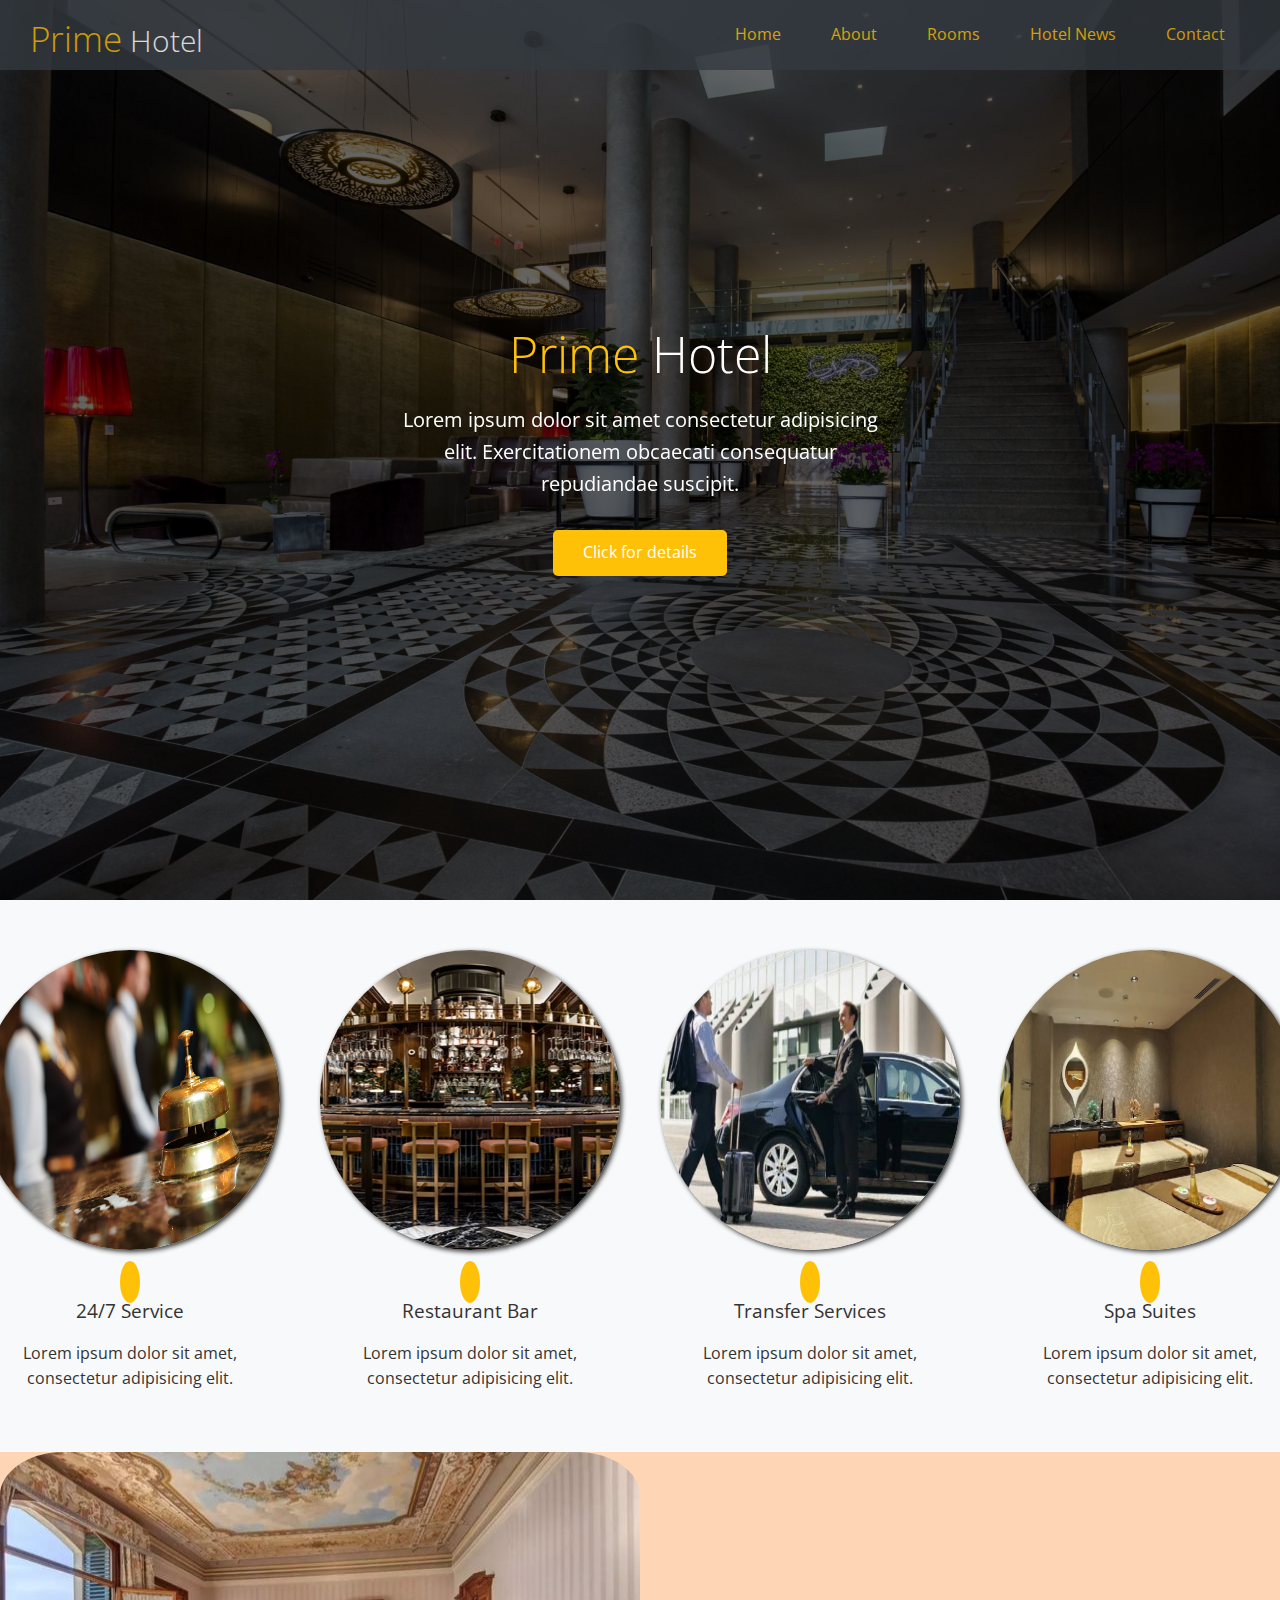
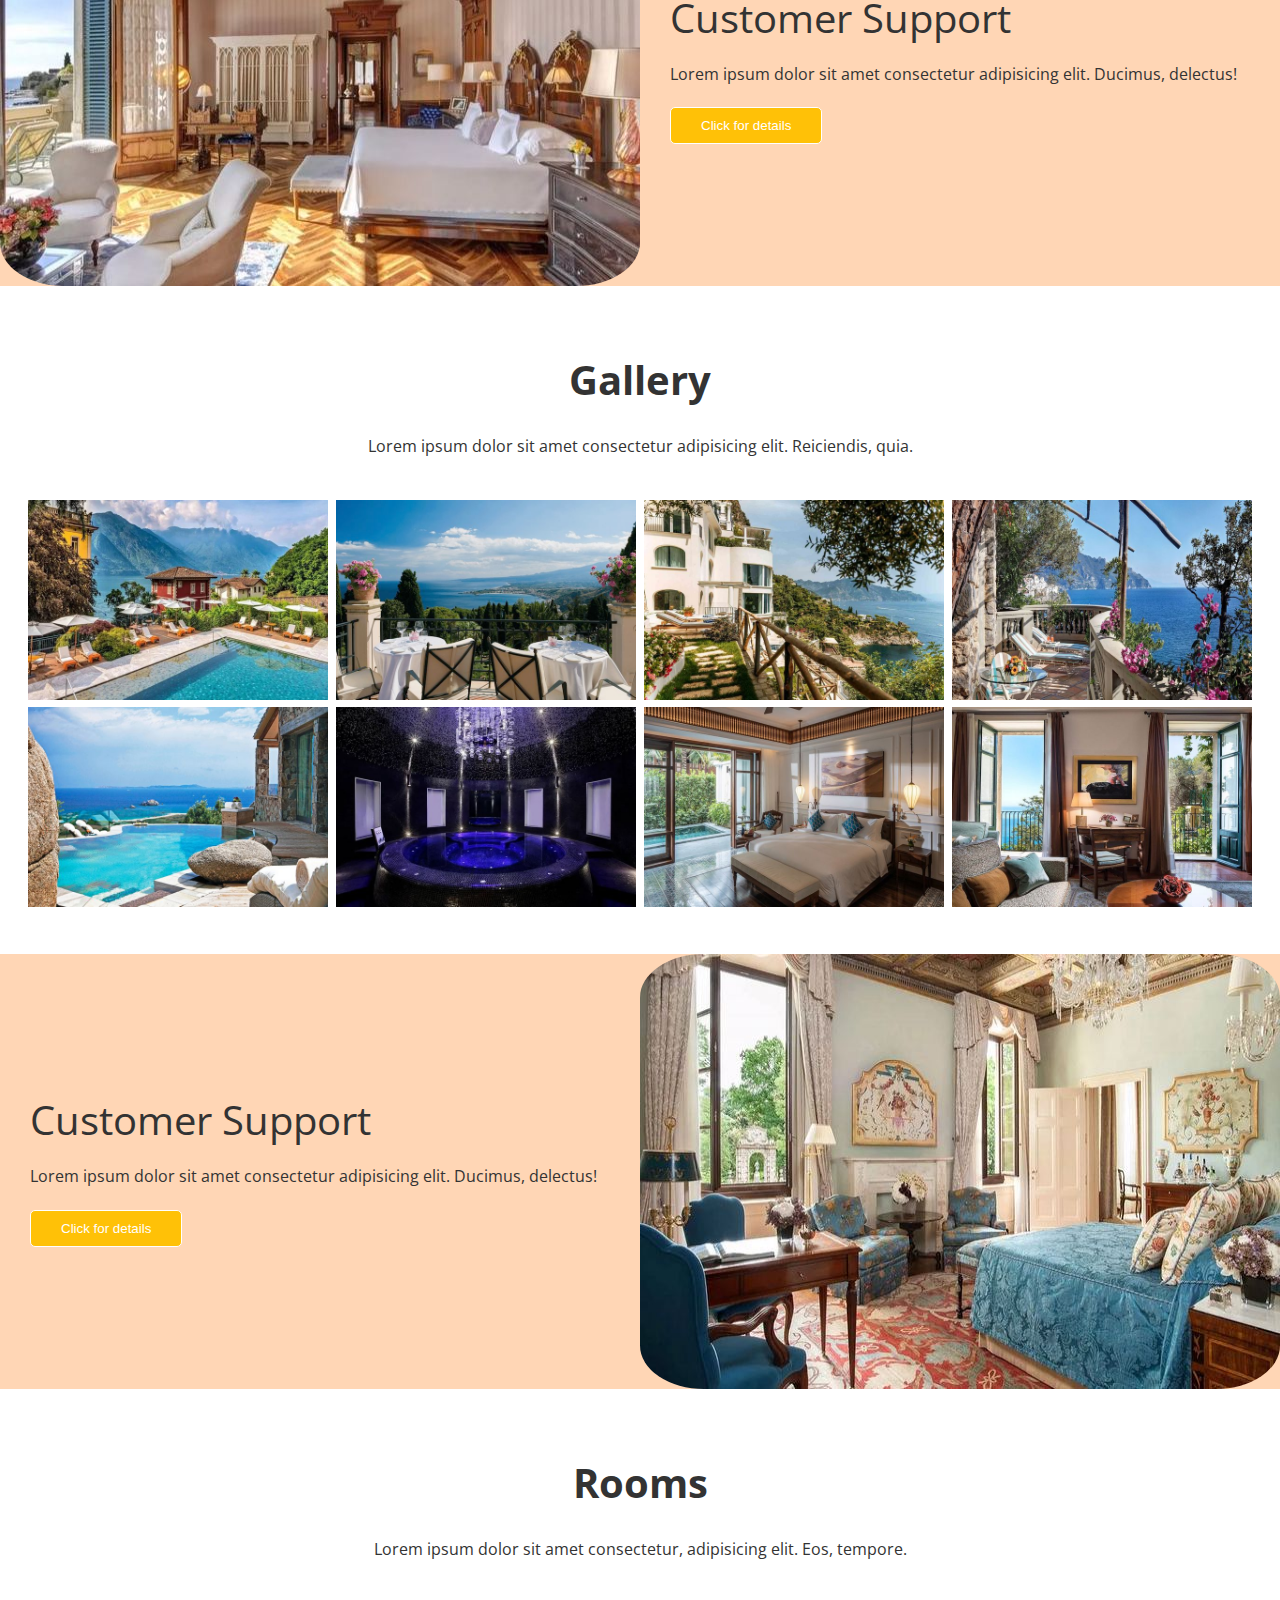
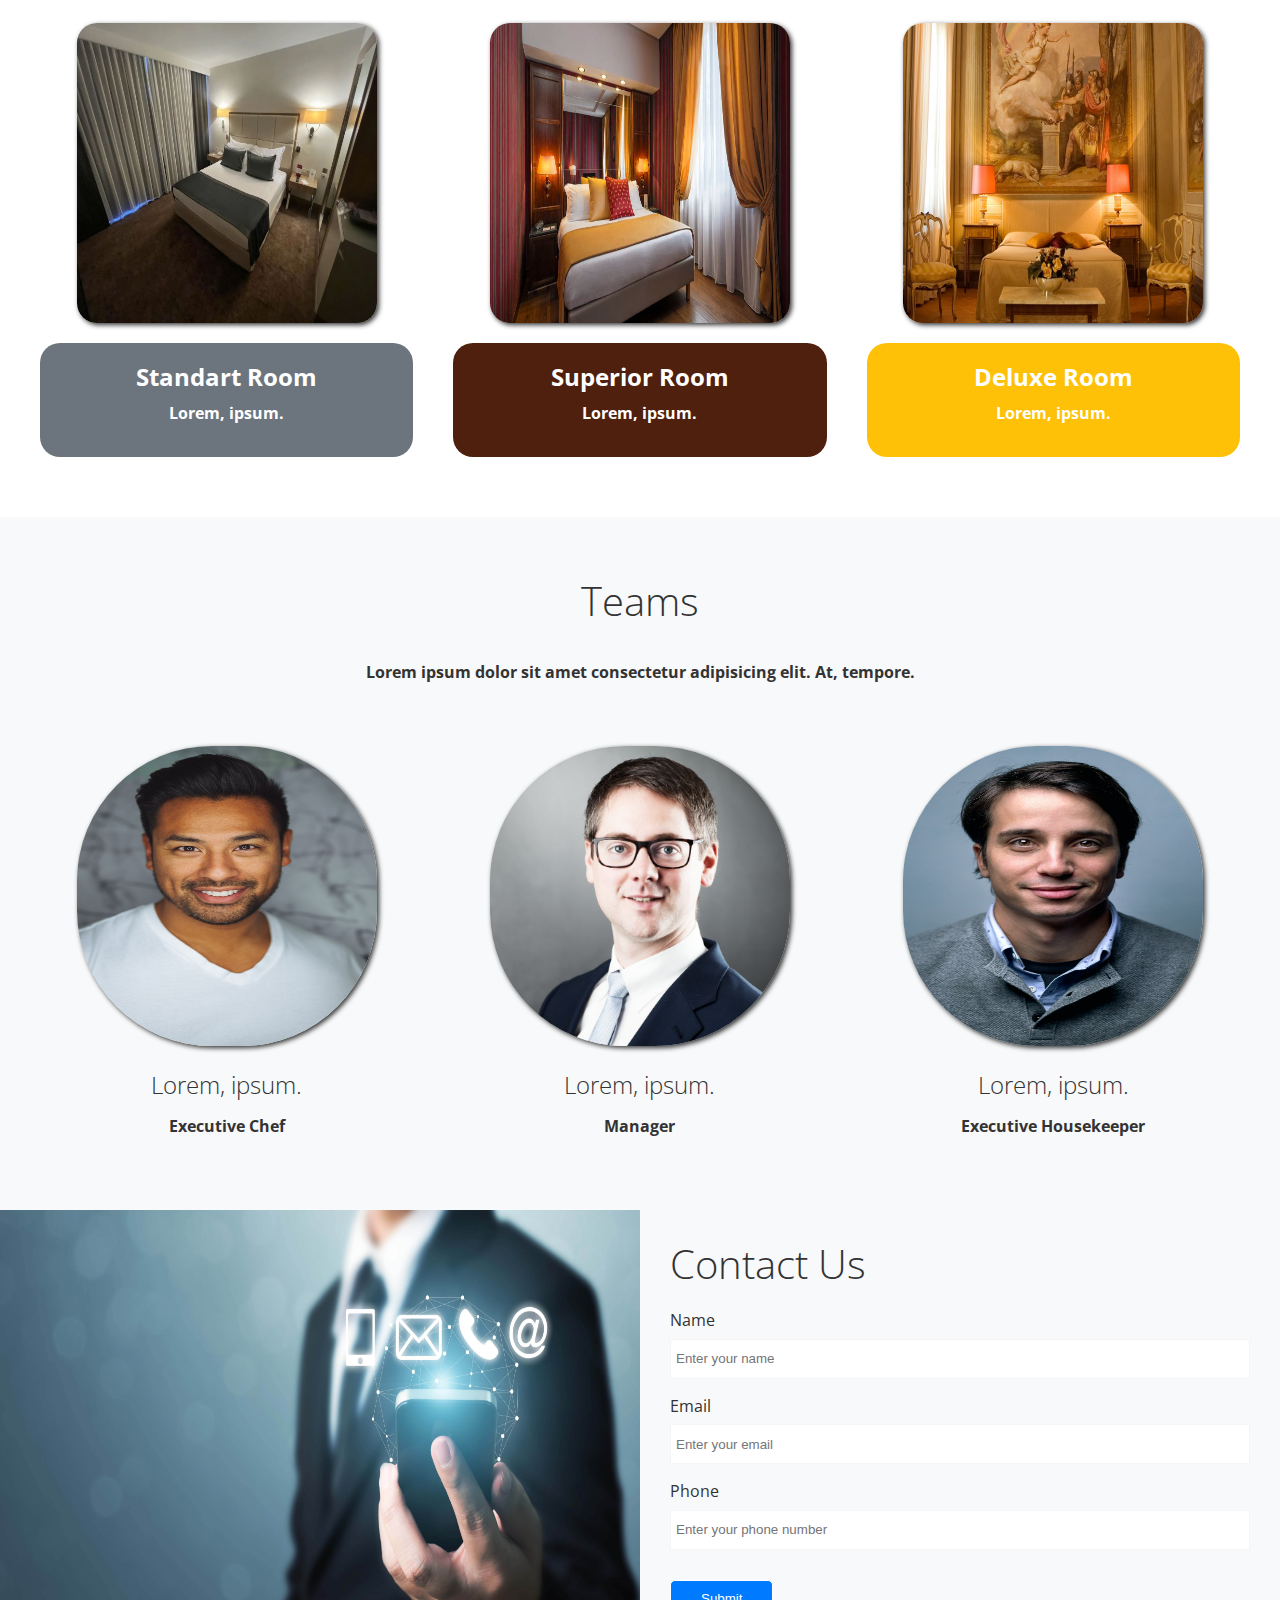
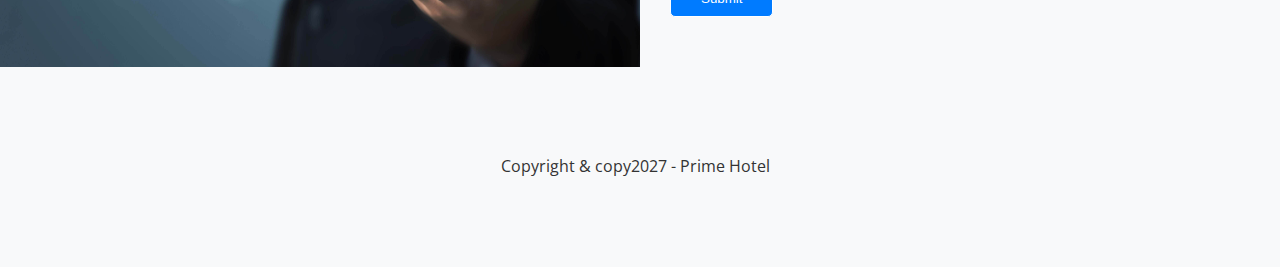
<file: Hotel-Proje/index.html>
<!DOCTYPE html>
<html lang="en">
  <head>
    <meta charset="UTF-8" />
    <meta http-equiv="X-UA-Compatible" content="IE=edge" />
    <meta name="viewport" content="width=device-width, initial-scale=1.0" />
    <link
      rel="stylesheet"
      href="https://cdnjs.cloudflare.com/ajax/libs/font-awesome/6.4.0/css/all.min.css"
      integrity="sha512-iecdLmaskl7CVkqkXNQ/ZH/XLlvWZOJyj7Yy7tcenmpD1ypASozpmT/E0iPtmFIB46ZmdtAc9eNBvH0H/ZpiBw=="
      crossorigin="anonymous"
      referrerpolicy="no-referrer"
    />

    <link rel="stylesheet" href="hotelutils.css" />
    <link rel="stylesheet" href="hotelstyle.css" />
    <title>Document</title>
    <style></style>
  </head>

  <body>
    <header id="home" class="main-header">
      <div class="navbar">
        <h1 class="logo">
          <i class="fas fa-suitcase-rolling"></i>
          <span>Prime</span> Hotel
        </h1>
        <nav>
          <ul>
            <li><a href="#home">Home</a></li>
            <li><a href="#about">About</a></li>
            <li><a href="#rooms">Rooms</a></li>
            <li><a href="hotel-info.html">Hotel News</a></li>
            <li><a href="#contact">Contact</a></li>
          </ul>
        </nav>
      </div>
      <div class="content">
        <h1><span id="content-span">Prime </span> Hotel</h1>
        <p>
          Lorem ipsum dolor sit amet consectetur adipisicing elit.
          Exercitationem obcaecati consequatur repudiandae suscipit.
        </p>
        <a href="" class="btn btn-warning">
          <i class="fas fa-info-circle"></i>
          Click for details</a
        >
      </div>
    </header>
    <main>
      <!-- services -->
      <section id="services" class="icons bg-light">
        <div class="flex-items">
          <div>
            <div>
              <img src="img/servicebell.jpg" alt="" />
            </div>
            <i class="fas fa-concierge-bell fa-3x"></i>
            <div>
              <h3>24/7 Service</h3>
              <p>Lorem ipsum dolor sit amet, consectetur adipisicing elit.</p>
            </div>
          </div>

          <div>
            <div>
              <img src="img/restaurantbar.jpg" alt="" />
            </div>
            <i class="fas fa-utensils fa-3x"></i>
            <div>
              <h3>Restaurant Bar</h3>
              <p>Lorem ipsum dolor sit amet, consectetur adipisicing elit.</p>
            </div>
          </div>

          <div>
            <div>
              <img src="img/transfer service.jpg" alt="" />
            </div>
            <i class="fas fa-bus fa-3x"></i>
            <div>
              <h3>Transfer Services</h3>
              <p>Lorem ipsum dolor sit amet, consectetur adipisicing elit.</p>
            </div>
          </div>

          <div>
            <div>
              <img src="img/spa-suites.jpg" alt="" />
            </div>
            <i class="fas fa-spa fa-3x"></i>
            <div>
              <h3>Spa Suites</h3>
              <p>Lorem ipsum dolor sit amet, consectetur adipisicing elit.</p>
            </div>
          </div>
        </div>
      </section>

      <!-- about -->
      <section id="about" class="about flex-columns">
        <div class="row">
          <div class="column">
            <div class="column-1">
              <img src="img/customersup1.jpg" alt="" />
            </div>
          </div>
          <div class="column">
            <div class="column-2">
              <h2>Customer Support</h2>
              <p>
                Lorem ipsum dolor sit amet consectetur adipisicing elit.
                Ducimus, delectus!
              </p>
              <button class="btn btn-warning btn-hover">
                Click for details
              </button>
            </div>
          </div>
        </div>
      </section>

      <!-- gallery  -->

      <section id="gallery " class="gallery flex-grid section-padding">
        <header class="section-header">
          <h2>Gallery</h2>
          <p>
            Lorem ipsum dolor sit amet consectetur adipisicing elit. Reiciendis,
            quia.
          </p>
        </header>
        <div class="row">
          <div class="column">
            <img src="img/hotelfoto1.jpg" alt="" />
            <img src="img/hotelfoto2.jpg" alt="" />
          </div>
          <div class="column">
            <img src="img/hotelfoto3.jpg" alt="" />
            <img src="img/hotelfoto4.jpg" alt="" />
          </div>
          <div class="column">
            <img src="img/hotelfoto5.jpg" alt="" />
            <img src="img/hotelfoto6.jpg" alt="" />
          </div>
          <div class="column">
            <img src="img/hotelfoto7.jpg" alt="" />
            <img src="img/hotelfoto8.jpg" alt="" />
          </div>
        </div>
      </section>

      <!-- about -->
      <section class="about flex-columns flex-reverse">
        <div class="row">
          <div class="column">
            <div class="column-1">
              <img src="img/luxhotel.jpg" alt="" />
            </div>
          </div>
          <div class="column">
            <div class="column-2">
              <h2>Customer Support</h2>
              <p>
                Lorem ipsum dolor sit amet consectetur adipisicing elit.
                Ducimus, delectus!
              </p>
              <button class="btn btn-warning">Click for details</button>
            </div>
          </div>
        </div>
      </section>
      <!-- rooms -->
      <section id="rooms" class="rooms section-padding">
        <header class="section-header">
          <h2>Rooms</h2>
          <p>
            Lorem ipsum dolor sit amet consectetur, adipisicing elit. Eos,
            tempore.
          </p>
        </header>
        <div class="flex-items">
          <div class="card">
            <img src="img/room2.jpg" class="card-1" />
            <div class="card-body bg-secondary">
              <h2>Standart Room</h2>
              <p>Lorem, ipsum.</p>
            </div>
          </div>
          <div class="card">
            <img src="img/room3.jpg" />
            <div class="card-body card-2">
              <h2>Superior Room</h2>
              <p>Lorem, ipsum.</p>
            </div>
          </div>
          <div class="card">
            <img src="img/room1.jpg" class="card-3" />
            <div class="card-body bg-warning">
              <h2>Deluxe Room</h2>
              <p>Lorem, ipsum.</p>
            </div>
          </div>
        </div>
      </section>
      <!-- teams -->
      <section id="teams" class="teams section-padding bg-light">
        <header class="section-header">
          <h2>Teams</h2>
          <p>
            Lorem ipsum dolor sit amet consectetur adipisicing elit. At,
            tempore.
          </p>
        </header>

        <div class="flex-items">
          <div>
            <img src="img/executivechef.jpg" />
            <h2>Lorem, ipsum.</h2>
            <p>Executive Chef</p>
          </div>
          <div>
            <img src="img/manager.jpg" id="teams-manager" />
            <h2>Lorem, ipsum.</h2>
            <p>Manager</p>
          </div>
          <div>
            <img src="img/executivehousekeeper.jpg" />
            <h2>Lorem, ipsum.</h2>
            <p>Executive Housekeeper</p>
          </div>
        </div>
      </section>

      <!-- contact -->

      <section id="contact" class="contact flex-columns">
        <div class="row">
          <div class="column">
            <div class="column-1">
              <img src="img/contact11.jpg" alt="" />
            </div>
          </div>
          <div class="column">
            <div class="column-2 bg-light">
              <h2>Contact Us</h2>
              <form action="" class="contact-form">
                <div class="form-control">
                  <label for="name">Name</label>
                  <input type="text" id="name" placeholder="Enter your name" />
                </div>
                <div class="form-control">
                  <label for="email">Email</label>
                  <input
                    type="email"
                    id="email"
                    placeholder="Enter your email"
                  />
                </div>
                <div class="form-control">
                  <label for="phone">Phone</label>
                  <input
                    type="number"
                    id="phone"
                    placeholder="Enter your phone number"
                  />
                </div>
                <button type="submit" class="btn btn-primary">Submit</button>
              </form>
            </div>
          </div>
        </div>
      </section>
    </main>

    <footer class="footer bg-light">
      <div class="social">
        <a href="#"><i class="fab fa-facebook fa-2x"></i></a>
        <a href="#"><i class="fab fa-twitter fa-2x"></i></a>
        <a href="#"><i class="fab fa-youtube fa-2x"></i></a>
        <a href="#"><i class="fab fa-linkedin fa-2x"></i></a>
        <p>Copyright & copy2027 - Prime Hotel</p>
      </div>
    </footer>
  </body>
</html>
</file>
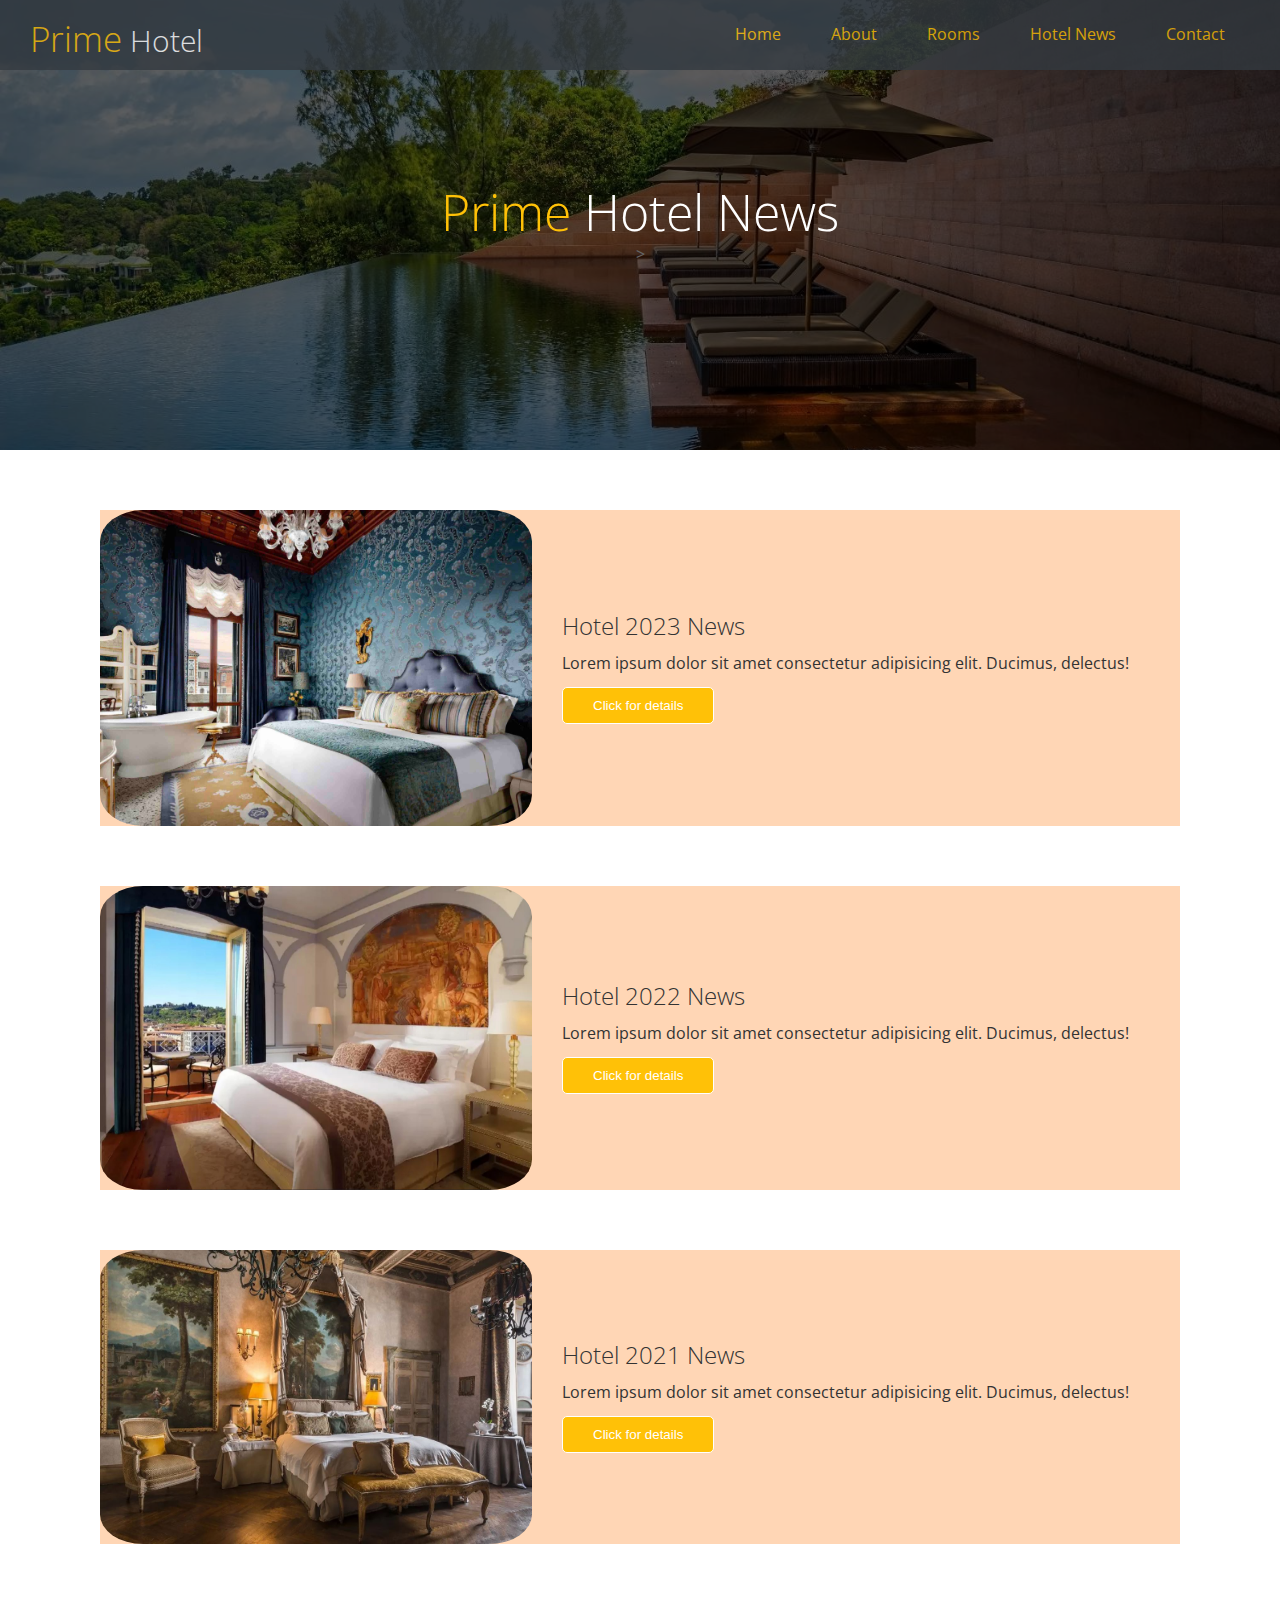
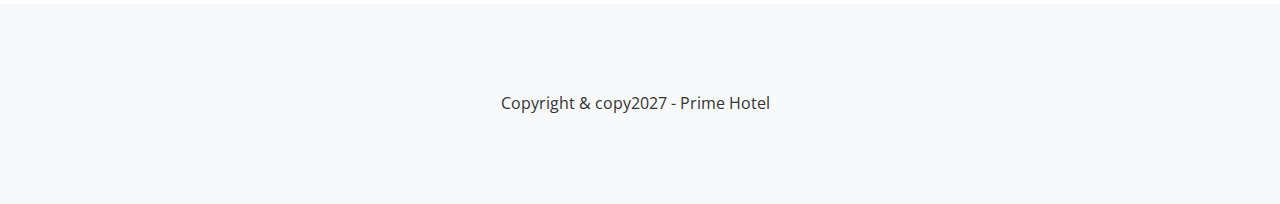
<file: Hotel-Proje/hotel-info.html>
<!DOCTYPE html>
<html lang="en">
  <head>
    <meta charset="UTF-8" />
    <meta http-equiv="X-UA-Compatible" content="IE=edge" />
    <meta name="viewport" content="width=device-width, initial-scale=1.0" />
    <link
      rel="stylesheet"
      href="https://cdnjs.cloudflare.com/ajax/libs/font-awesome/6.4.0/css/all.min.css"
      integrity="sha512-iecdLmaskl7CVkqkXNQ/ZH/XLlvWZOJyj7Yy7tcenmpD1ypASozpmT/E0iPtmFIB46ZmdtAc9eNBvH0H/ZpiBw=="
      crossorigin="anonymous"
      referrerpolicy="no-referrer"
    />

    <link rel="stylesheet" href="../Hotel-Proje/hotelutils.css" />
    <link rel="stylesheet" href="../Hotel-Proje/hotelstyle.css" />
    <title>Document</title>
    <style></style>
  </head>

  <body>
    <header id="home" class="main-header hotelinfo">
      <div class="navbar">
        <h1 class="logo">
          <i class="fas fa-suitcase-rolling"></i>
          <span>Prime</span> Hotel
        </h1>
        <nav>
          <ul>
            <li><a href="index.html">Home</a></li>
            <li><a href="index.html#about">About</a></li>
            <li><a href="index.html#rooms">Rooms</a></li>
            <li><a href="hotel-info.html">Hotel News</a></li>
            <li><a href="index.html#contact">Contact</a></li>
          </ul>
        </nav>
      </div>
      <div class="content">
        <h1><span id="content-span">Prime </span> Hotel News</h1>

        >
      </div>
    </header>
    <main>
      <!-- articles -->
      <section class="articles">
        <article id="article" class="articles flex-columns">
          <div class="row">
            <div class="column">
              <div class="column-1">
                <img src="img/hotelnews1.jpg" alt="" />
              </div>
            </div>
            <div class="column">
              <div class="column-2">
                <h2>Hotel 2023 News</h2>
                <p>
                  Lorem ipsum dolor sit amet consectetur adipisicing elit.
                  Ducimus, delectus!
                </p>
                <button class="btn btn-warning btn-hover">
                  Click for details
                </button>
              </div>
            </div>
          </div>
        </article>
        <article id="artic" class="articles flex-columns">
          <div class="row">
            <div class="column">
              <div class="column-1">
                <img src="img/hotelnews2.jpg" alt="" />
              </div>
            </div>
            <div class="column">
              <div class="column-2">
                <h2>Hotel 2022 News</h2>
                <p>
                  Lorem ipsum dolor sit amet consectetur adipisicing elit.
                  Ducimus, delectus!
                </p>
                <button class="btn btn-warning btn-hover">
                  Click for details
                </button>
              </div>
            </div>
          </div>
        </article>
        <article id="artic" class="articles flex-columns">
          <div class="row">
            <div class="column">
              <div class="column-1">
                <img src="img/hotel-news3.jpg" alt="" />
              </div>
            </div>
            <div class="column">
              <div class="column-2">
                <h2>Hotel 2021 News</h2>
                <p>
                  Lorem ipsum dolor sit amet consectetur adipisicing elit.
                  Ducimus, delectus!
                </p>
                <button class="btn btn-warning btn-hover">
                  Click for details
                </button>
              </div>
            </div>
          </div>
        </article>
      </section>
    </main>

    <footer class="footer bg-light">
      <div class="social">
        <a href="#"><i class="fab fa-facebook fa-2x"></i></a>
        <a href="#"><i class="fab fa-twitter fa-2x"></i></a>
        <a href="#"><i class="fab fa-youtube fa-2x"></i></a>
        <a href="#"><i class="fab fa-linkedin fa-2x"></i></a>
        <p>Copyright & copy2027 - Prime Hotel</p>
      </div>
    </footer>
  </body>
</html>
</file>
<file: Hotel-Proje/hotelutils.css>
/* buton stilleri veya zemin rengi vs buraya yazılcak */

:root {
  --white: #fff;
  --primary: #007bff;
  --secondary: #6c757d;
  --success: #28a745;
  --danger: #dc3545;
  --warning: #ffc107;
  --info: #17a2b8;
  --dark: #343a40;
  --light: #f8f9fa;
}

/* text color */

.text-primary {
  color: var(--primary);
}
.text-secondary {
  color: var(--secondary);
}
.text-success {
  color: var(--success);
}
.text-danger {
  color: var(--danger);
}
.text-warning {
  color: var(--warning);
}
.text-info {
  color: var(--info);
}
.text-dark {
  color: var(--dark);
}
.text-light {
  color: var(--light);
}

/* bg-colors */

.bg-primary {
  background-color: var(--primary);
}
.bg-secondary {
  background-color: var(--secondary);
}
.bg-success {
  background-color: var(--success);
}
.bg-danger {
  background-color: var(--danger);
}
.bg-warning {
  background-color: var(--warning);
}
.bg-info {
  background-color: var(--info);
}

.bg-dark {
  background-color: var(--dark);
}
.bg-light {
  background-color: var(--light);
}

/* buttons */

.btn {
  cursor: pointer;
  display: inline-block;
  padding: 10px 30px;
  border: none;
  border-radius: 5px;
}

.btn:hover {
  opacity: 0.9;
}

.btn-primary {
  color: var(--white);
  background-color: var(--primary);
}

.btn-secondary {
  color: var(--white);
  background-color: var(--secondary);
}

.btn-success {
  color: var(--white);
  background-color: var(--success);
}

.btn-danger {
  color: var(--white);
  background-color: var(--danger);
}

.btn-warning {
  color: var(--white);
  background-color: var(--warning);
}

.btn-dark {
  color: var(--white);
  background-color: var(--dark);
}

.btn-light {
  color: var(--white);
  background-color: var(--light);
}

/* outlines */
.btn-outline-primary {
  background-color: transparent;
  border: 1px solid var(--primary);
  color: var(--dark);
}
.btn-outline {
  background-color: transparent;
  border: 1px solid var(--white);
  color: var(--white);
}
/* hover */
.btn-outline-primary:hover {
  background-color: var(--primary);
  border: 1px solid var(--primary);
  color: var(--white);
}

/* flex items */
.flex-items {
  display: flex;
  justify-content: center;
  text-align: center;
  height: 100%;
}

.flex-items > div {
  padding: 2rem;
  flex-basis: 100%;
}

.flex-items img {
  border-radius: 50%;
  box-shadow: 2px 2px 5px rgba(0, 0, 0, 0.8);
  transition: transform 0.9s ease;
}

.flex-items img:hover {
  transform: scale(0.9);

  transition: 0.8s;
}
/* icons */

.icons {
  padding: 30px;
}

.icons h3 {
  font-weight: 400;
  margin-bottom: 15px;
}

.icons i {
  background-color: var(--warning);
  color: #2e2117;
  padding: 1rem;
  border-radius: 50%;
  margin-bottom: 1.5rem;
}

/* flex columns */
.flex-columns.flex-reverse .row {
  flex-direction: row-reverse;
}
.flex-columns .row {
  display: flex;
  flex-direction: row;
  flex-wrap: wrap;
  width: 100%;
}

.flex-columns .column {
  flex: 1;
}

.flex-columns.articles .column:nth-child(odd) {
  flex: 2;
}
.flex-columns.articles .column:nth-child(even) {
  flex: 3;
}

.flex-columns .column .column-1,
.flex-columns .column .column-2 {
  background-color: #ffd6b5;
  height: 100%;
}

.flex-columns .column-2 {
  display: flex;
  flex-direction: column;
  align-items: flex-start;
  justify-content: center;
  padding: 3rem;
}

.flex-columns img {
  width: 100%;
  height: 100%;
  border-radius: 10%;
  transition: transform 0.9s ease;
}

.flex-columns img:hover {
  transform: scale(0.7);
  transition: 0.9s;
}

.column-2 button {
  border: 1px solid var(--white);
}

/* flex grid */
.flex-grid .row {
  display: flex;
  flex-wrap: wrap;
  padding: 0 0.4rem;
}
.flex-grid .column {
  flex: 25%;
  padding: 0 0.4rem;
}

/* section */

.section-header {
  display: flex;
  flex-direction: column;
  align-items: center;
  justify-content: center;
  text-align: center;
  padding: 3rem;
}

.section-header h2 {
  font-size: 4rem;
  margin: 2rem 0;
}

.section-padding {
  padding: 2rem 2rem 4rem;
}

@media (max-width: 768px) {
  .flex-items {
    flex-direction: column;
  }

  .flex-items > div {
    padding: 1rem;
  }
  .flex-columns .column {
    flex: 100% !important;
  }

  .flex-grid .column {
    flex: 50%;
  }
}
</file>
<file: Hotel-Proje/hotelstyle.css>
@import url("https://fonts.googleapis.com/css2?family=Open+Sans:ital,wght@0,300;0,400;0,700;1,300&family=Roboto:wght@300&display=swap");

* {
  box-sizing: border-box;
  padding: 0;
  margin: 0;
}

html {
  font-size: 10px;
  scroll-behavior: smooth;
}
body {
  font-family: "Open Sans", sans-serif;
  font-size: 1.6rem;
  background-color: #fff;
  color: #333;
  line-height: 1.6;
}

ul {
  list-style: none;
}

a {
  color: #333;
  text-decoration: none;
}

h1,
h2 {
  font-weight: 300;
  line-height: 1.2;
}

p {
  margin: 1rem 0;
}

img {
  width: 100%;
}

.text-center {
  text-align: center;
}

/* navbar */

.navbar {
  display: flex;
  align-items: center;
  justify-content: space-between;
  background-color: var(--dark);
  opacity: 0.8;
  color: #fff;
  position: fixed;
  top: 0;
  width: 100%;
  height: 70px;
  padding: 0 3rem;
}

.navbar a {
  color: var(--warning);
  padding: 1rem 2rem;
  margin: 0.5rem;
}

.navbar a:hover {
  border-bottom: 2px solid var(--danger);
  transition: 0.8s;
}

.navbar ul {
  display: flex;
}

.navbar .logo {
  font-weight: 400px;
}

.navbar .fas {
  color: #4f200d;
  font-size: 45px;
}
.navbar h1 {
  font-size: 3rem;
}

.navbar span {
  color: var(--warning);
  font-size: 3.5rem;
}

/* header  */

.main-header {
  background-image: url("../Hotel-Proje/img/hotel-iç.jpg");
  background-repeat: no-repeat;
  background-size: cover;
  background-position: center;
  height: 100vh;
  color: #fff;
  position: relative;
}

.main-header.hotelinfo {
  background-image: url("../Hotel-Proje/img/hotel-dış.jpg");
  height: 50vh;
}

.main-header .content {
  display: flex;
  flex-direction: column;
  align-items: center;
  justify-content: center;
  text-align: center;
  height: 100%;
}

.main-header::before {
  content: "";
  position: absolute;
  top: 0;
  left: 0;
  width: 100%;
  height: 100%;
  background: rgba(0, 0, 0, 0.6);
}

.main-header * {
  z-index: 5;
}

.main-header .content h1 {
  font-size: 5rem;
}

.main-header .content p {
  font-size: 2rem;
  max-width: 50rem;
  margin: 2rem 0 3rem;
}

#content-span {
  color: var(--warning);
}

/* flex-items */

.flex-items img {
  display: block;
  width: 300px;
  height: 300px;
  margin: auto;
  margin-bottom: 20px;
}

/* about */
.about h2 {
  font-size: 4rem;
  font-weight: 400;
}

.about p {
  margin: 2rem 0;
}

/* gallery */

.gallery img:hover {
  opacity: 0.9;
  cursor: pointer;
  scale: 1.1;
  border-radius: 10px;
  transition: 0.9s;
}
.gallery img {
  transition: 0.9s ease;
}

.gallery h2 {
  font-weight: bold;
}

/* card */

#rooms .card img {
  border-radius: 20px;
  transition: 0.9s ease;
}
#rooms .card img:hover {
  scale: 1.2;
  transition: 0.9;
}

.card {
  color: #fff;
  font-weight: 700;
}

.card-body {
  padding: 2rem;
  border-radius: 20px;
}

.card-body:hover {
  opacity: 0.9;
}

#rooms h2 {
  font-weight: bold;
}

.card .card-2 {
  background-color: #4f200d;
}

/* Teams */

#teams img {
  object-fit: reverse;
  border-radius: 45%;
}

#teams #teams-manager {
  object-fit: cover;
}

#teams p {
  font-weight: bold;
}

#teams img:hover {
  opacity: 0.8;
  transform: scale(1.1);
}

#teams h2 {
  padding: 5px;
  margin-top: 5px;
}

/* contact */
#contact .column-2 {
  background-color: var(--light);
}

#contact img {
  border-radius: 0;
}

#contact img:hover {
  transform: scale(1);
}

.contact-form {
  width: 100%;
  padding: 2rem 0;
}

.contact-form label {
  display: block;
  margin-bottom: 0.5rem;
}

.contact-form .form-control {
  margin-bottom: 1.5rem;
}

.contact-form input {
  width: 100%;
  padding: 0.5rem;
  height: 4rem;
  border: 1px solid #f5f5f5;
}

.contact-form .btn {
  margin-top: 1.5rem;
}

.contact h2 {
  font-size: 4rem;
}

/* article */

.articles {
  padding: 3rem 5rem;
}

/* footer  */

.footer {
  display: flex;
  flex-direction: column;
  justify-content: center;
  align-items: center;
  height: 200px;
  text-align: center;
}

.footer a {
  color: var(--info);
}

.footer a:hover {
  opacity: 0.7;
}

.footer .social {
  margin-right: 1rem;
}

/* mobile */

@media (max-width: 768px) {
  html {
    font-size: 9px;
  }

  .navbar {
    flex-direction: column;
    height: 120px;
    padding: 20px;
  }
  .navbar a {
    padding: 1rem;
    margin: 0 3px;
  }

  .teams img {
    width: 50%;
  }
}
</file>
